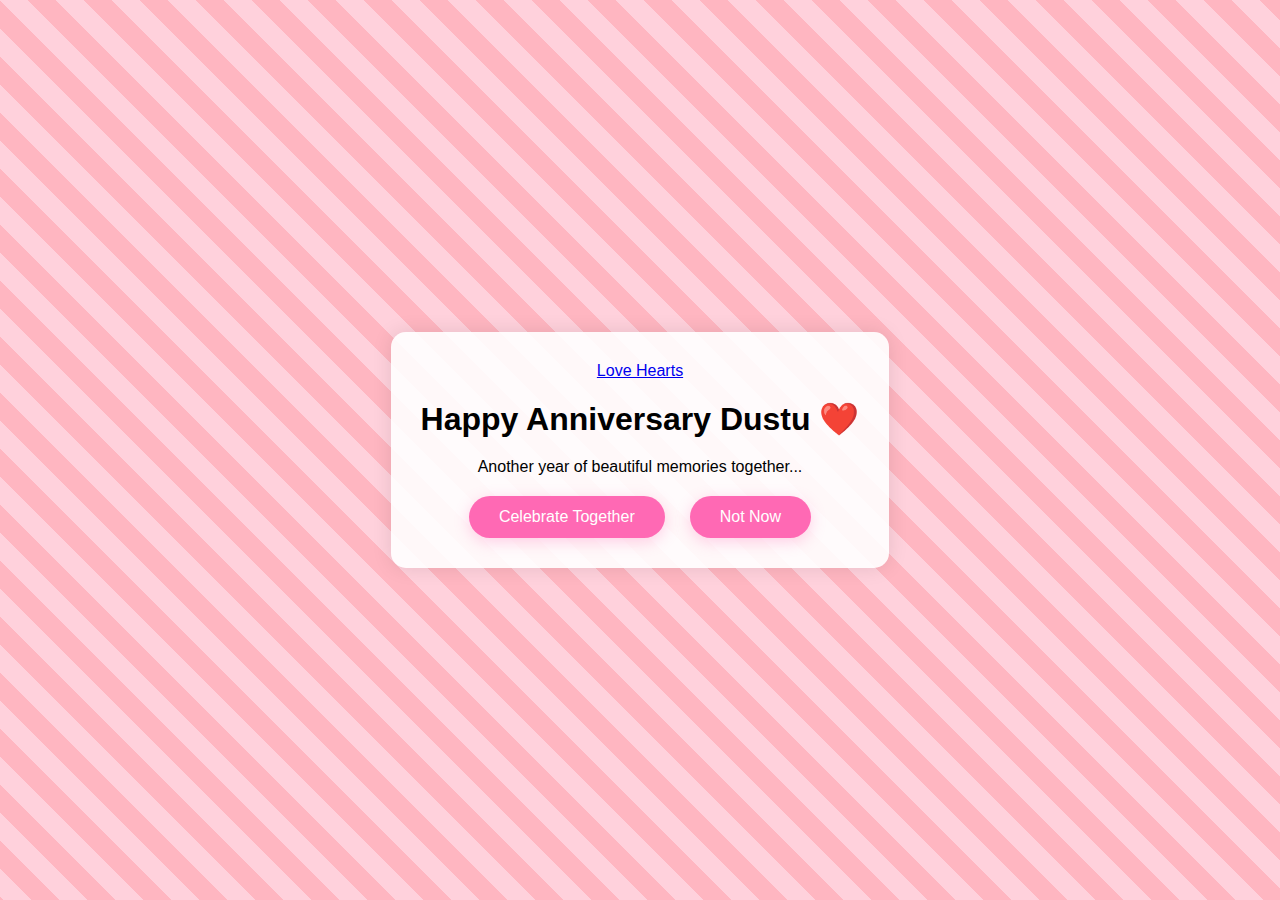
<file: index.html>
<!DOCTYPE html>
<html lang="en">
<head>
    <meta charset="UTF-8" />
    <meta name="viewport" content="width=device-width, initial-scale=1.0" />
    <title>Happy Anniversary</title>
    <link rel="stylesheet" href="./style.css" />
</head>
<body>
    <div class="container">
        <div class="tenor-gif-embed" data-postid="22885016">
            <a href="https://tenor.com/view/love-hearts-gif-22885016">Love Hearts</a>
        </div>
        <script async src="https://tenor.com/embed.js"></script>
        <h1>Happy Anniversary Dustu ❤️</h1>
        <p>Another year of beautiful memories together...</p>
        <div class="btn">
            <a href="yes.html">Celebrate Together</a>
            <a href="no1.html">Not Now</a>
        </div>
    </div>
</body>
</html>
</file>
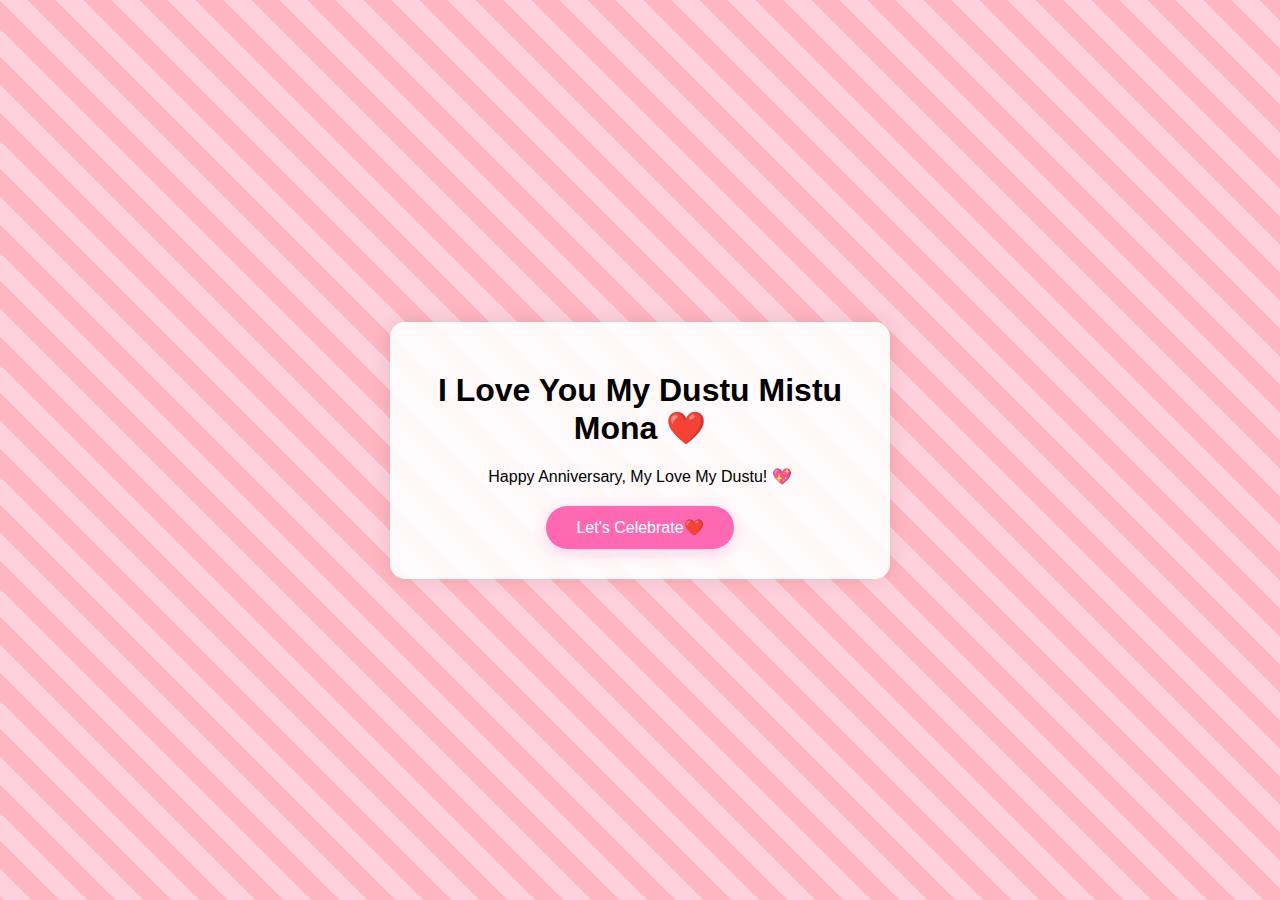
<file: final.html>
<!DOCTYPE html>
<html lang="en">
<head>
    <meta charset="UTF-8" />
    <meta name="viewport" content="width=device-width, initial-scale=1.0" />
    <title>Happy Anniversary</title>
    <link rel="stylesheet" href="./style.css" />
</head>
<body>
    <div class="container">
        <div class="tenor-gif-embed" data-postid="27865493"></div>
        <script async src="https://tenor.com/embed.js"></script>
        <h1>I Love You My Dustu Mistu Mona ❤️</h1>
        <p>Happy Anniversary, My Love My Dustu! 💖</p>
        <div class="btn">
            <a href="ILoveYou.html">Let's Celebrate❤️</a>
        </div>
    </div>
</body>
</html>
</file>
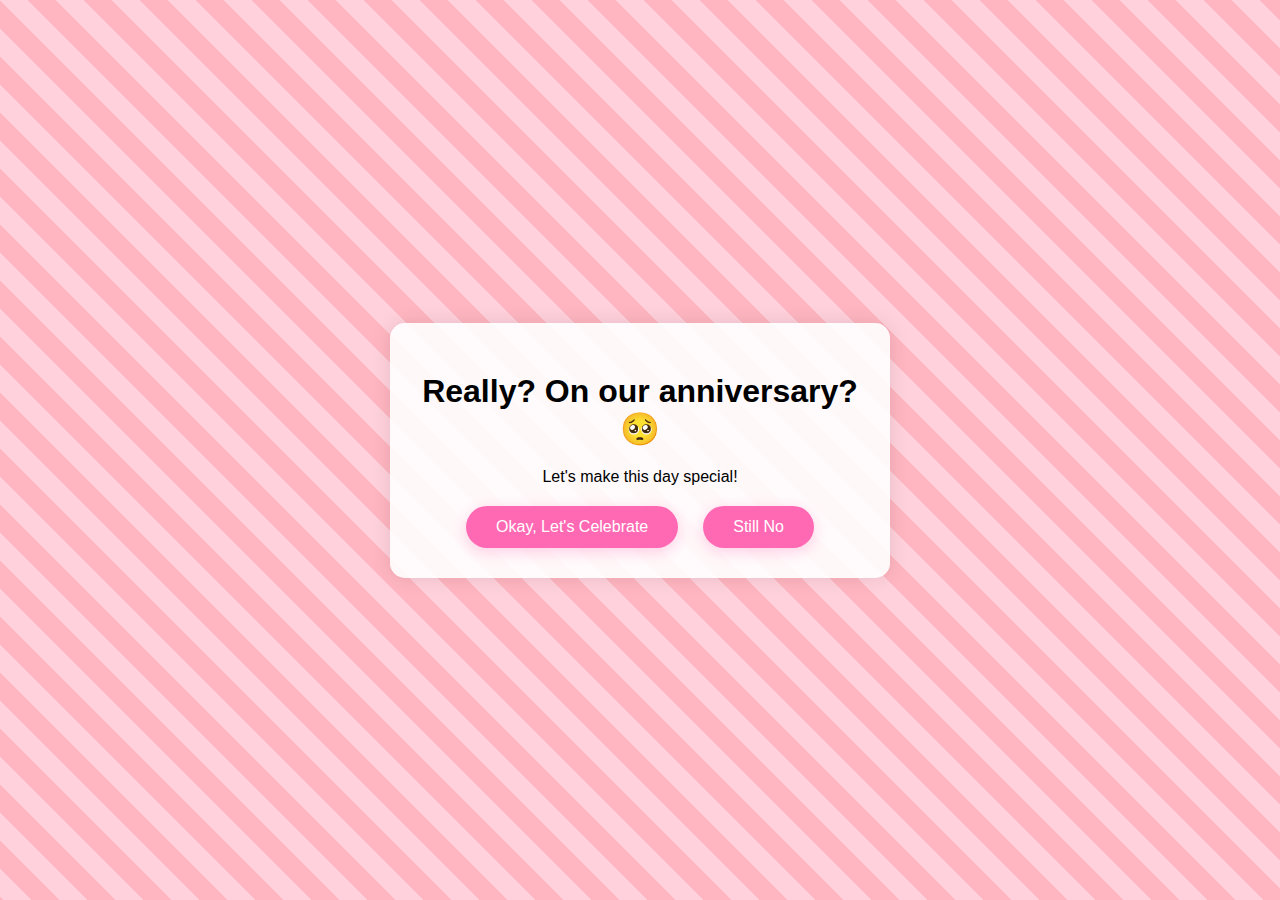
<file: no1.html>
<!DOCTYPE html>
<html lang="en">
<head>
    <meta charset="UTF-8" />
    <meta name="viewport" content="width=device-width, initial-scale=1.0" />
    <title>Happy Anniversary</title>
    <link rel="stylesheet" href="./style.css" />
</head>
<body>
    <div class="container">
        <div class="tenor-gif-embed" data-postid="22050818"></div>
        <script async src="https://tenor.com/embed.js"></script>
        <h1>Really? On our anniversary? 🥺</h1>
        <p>Let's make this day special!</p>
        <div class="btn">
            <a href="yes.html">Okay, Let's Celebrate</a>
            <a href="no2.html">Still No</a>
        </div>
    </div>
</body>
</html>
</file>
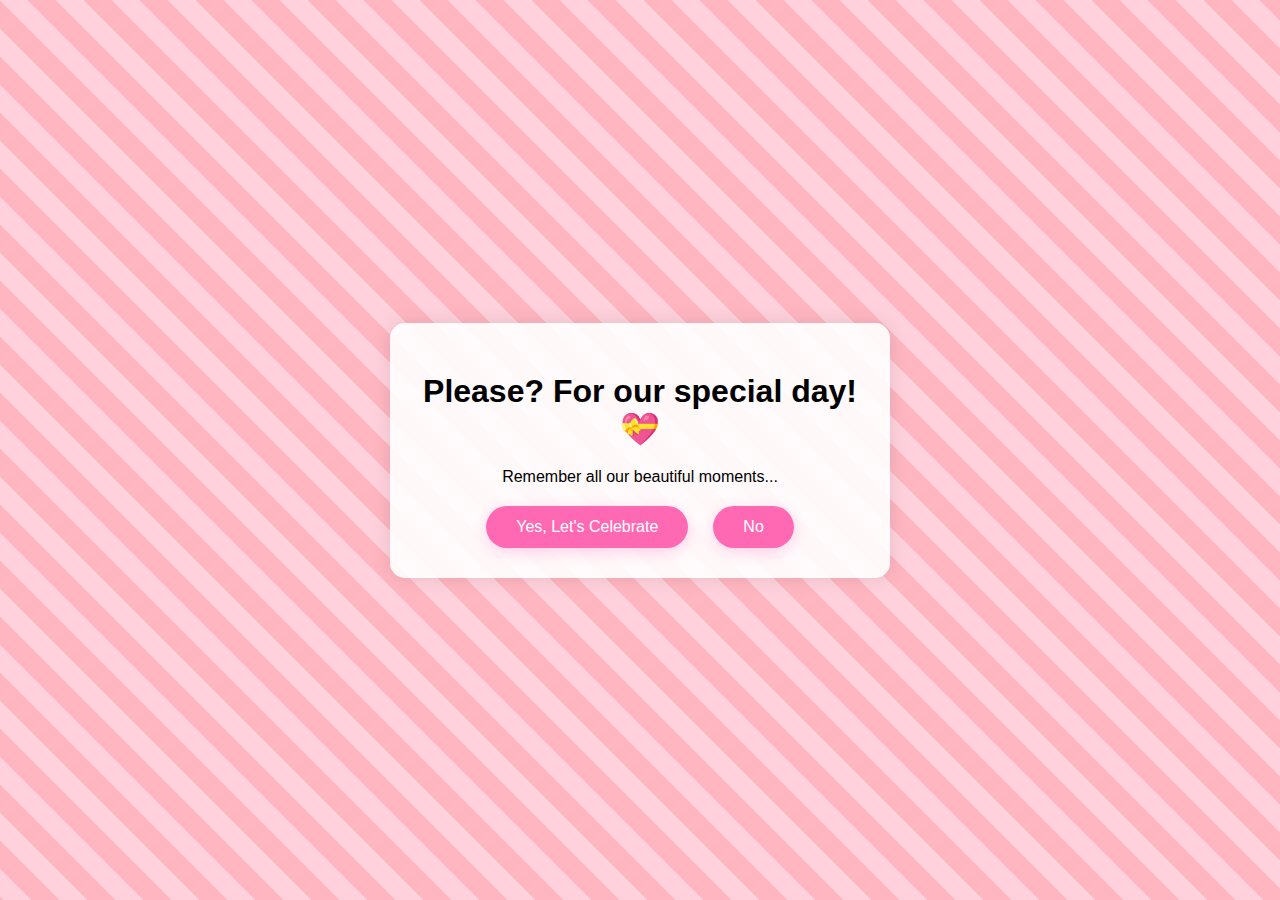
<file: no2.html>
<!DOCTYPE html>
<html lang="en">
<head>
    <meta charset="UTF-8" />
    <meta name="viewport" content="width=device-width, initial-scale=1.0" />
    <title>Happy Anniversary</title>
    <link rel="stylesheet" href="./style.css" />
</head>
<body>
    <div class="container">
        <div class="tenor-gif-embed" data-postid="15195810"></div>
        <script async src="https://tenor.com/embed.js"></script>
        <h1>Please? For our special day! 💝</h1>
        <p>Remember all our beautiful moments...</p>
        <div class="btn">
            <a href="yes.html">Yes, Let's Celebrate</a>
            <a href="no3.html">No</a>
        </div>
    </div>
</body>
</html>
</file>
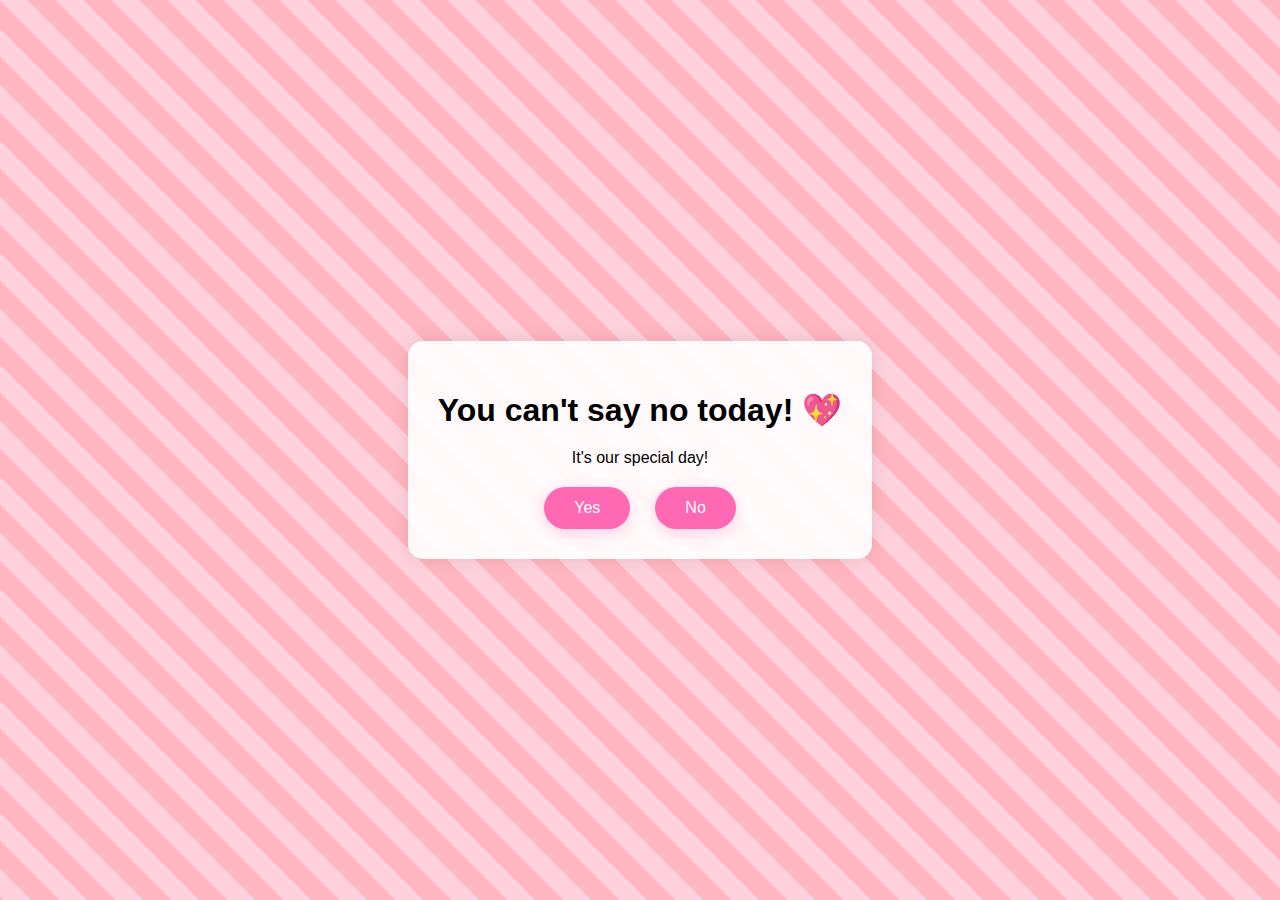
<file: no3.html>
<!DOCTYPE html>
<html lang="en">
<head>
    <meta charset="UTF-8" />
    <meta name="viewport" content="width=device-width, initial-scale=1.0" />
    <title>Happy Anniversary</title>
    <link rel="stylesheet" href="./style.css" />
</head>
<body>
    <div class="container">
        <div class="tenor-gif-embed" data-postid="15974530976611222074"></div>
        <script async src="https://tenor.com/embed.js"></script>
        <h1>You can't say no today! 💖</h1>
        <p>It's our special day!</p>
        <div class="btn">
            <a href="yes.html">Yes</a>
            <a href="#" id="move-random">No</a>
        </div>
    </div>
    <script src="./script.js"></script>
</body>
</html>
</file>
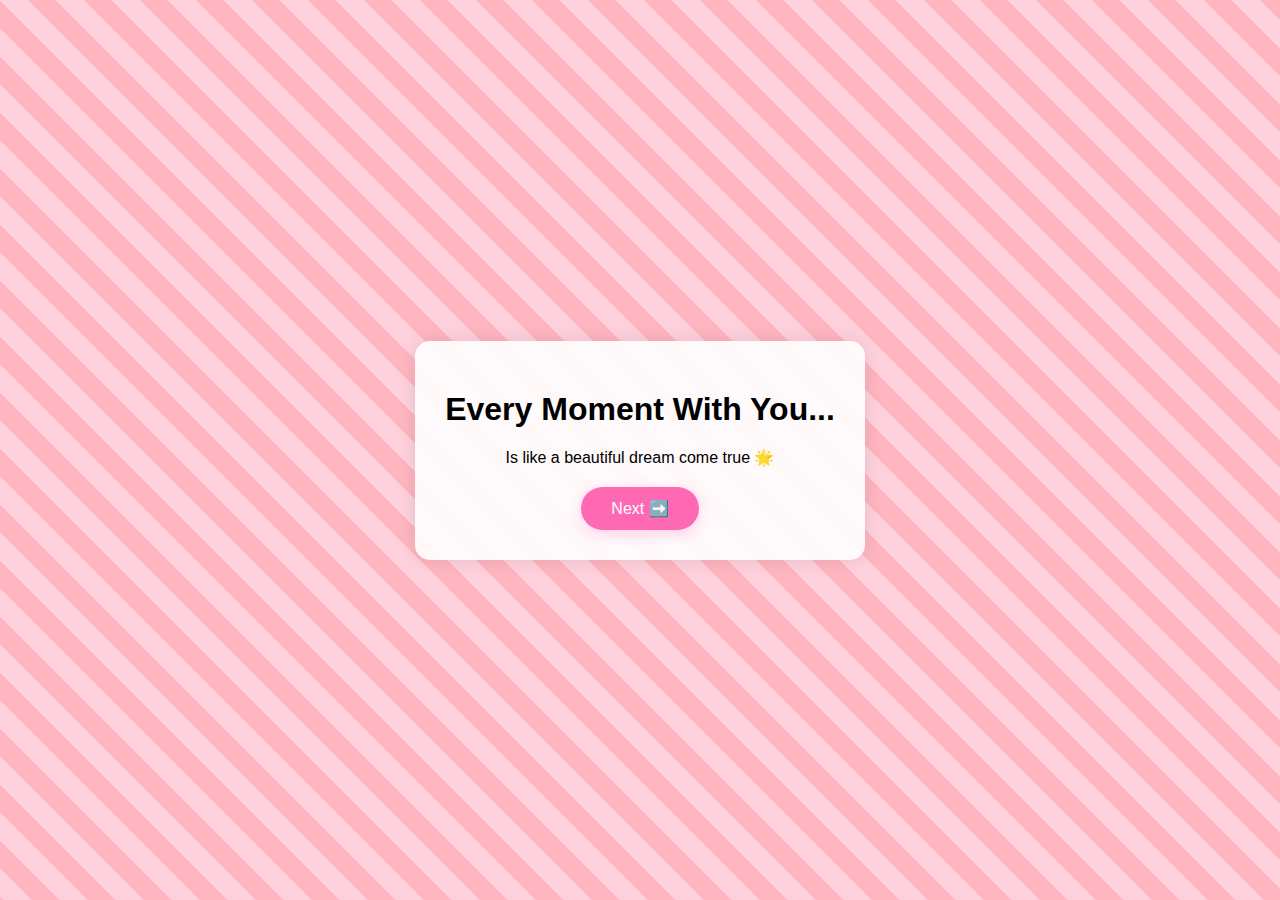
<file: wish1.html>
<!DOCTYPE html>
<html lang="en">
<head>
    <meta charset="UTF-8" />
    <meta name="viewport" content="width=device-width, initial-scale=1.0" />
    <title>Happy Anniversary</title>
    <link rel="stylesheet" href="./style.css" />
</head>
<body>
    <div class="container">
        <div class="tenor-gif-embed" data-postid="24353482"></div>
        <script async src="https://tenor.com/embed.js"></script>
        <h1>Every Moment With You...</h1>
        <p>Is like a beautiful dream come true 🌟</p>
        <div class="btn">
            <a href="wish2.html">Next ➡️</a>
        </div>
    </div>
</body>
</html>
</file>
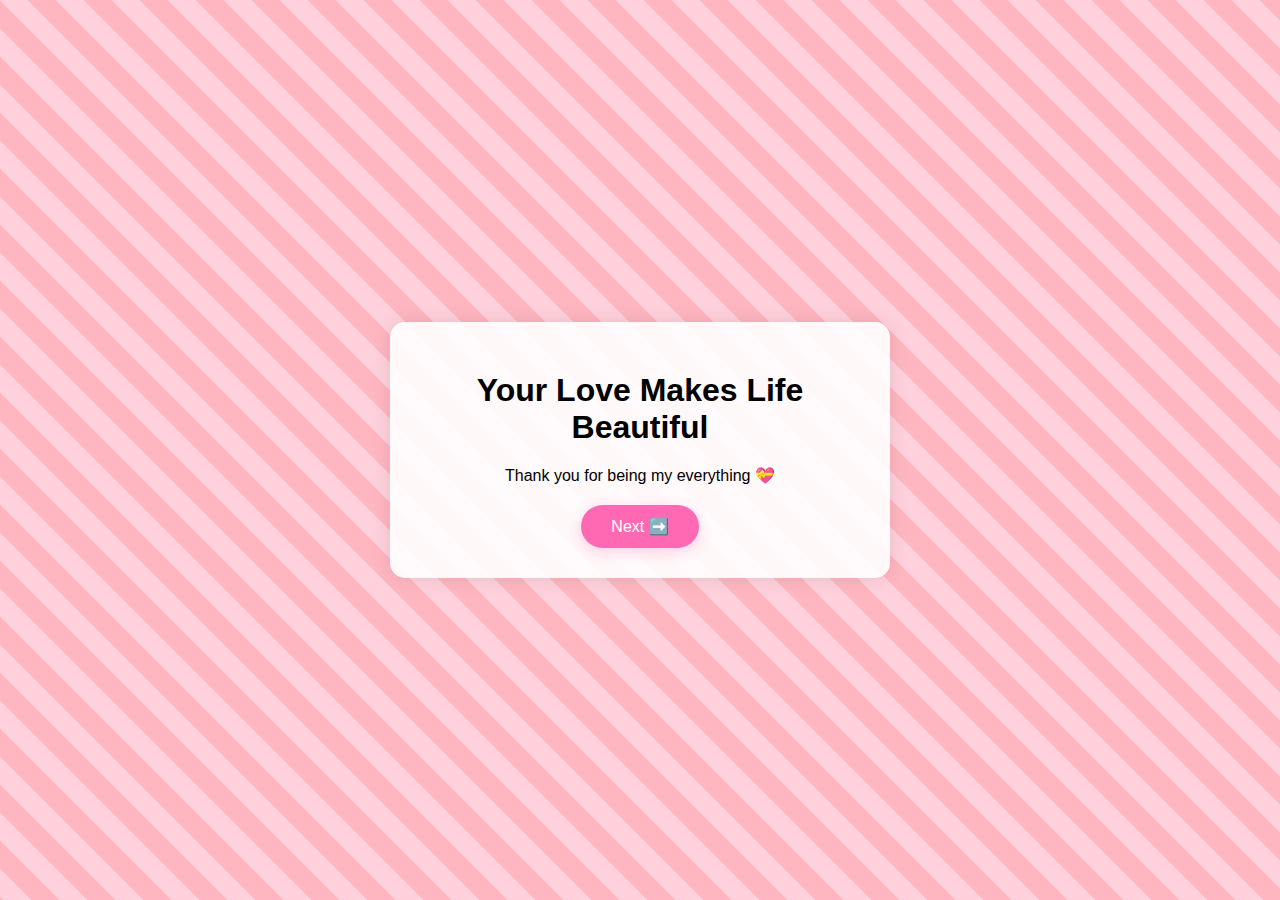
<file: wish2.html>
<!DOCTYPE html>
<html lang="en">
<head>
    <meta charset="UTF-8" />
    <meta name="viewport" content="width=device-width, initial-scale=1.0" />
    <title>Happy Anniversary</title>
    <link rel="stylesheet" href="./style.css" />
</head>
<body>
    <div class="container">
        <div class="tenor-gif-embed" data-postid="25543582"></div>
        <script async src="https://tenor.com/embed.js"></script>
        <h1>Your Love Makes Life Beautiful</h1>
        <p>Thank you for being my everything 💝</p>
        <div class="btn">
            <a href="wish3.html">Next ➡️</a>
        </div>
    </div>
</body>
</html>
</file>
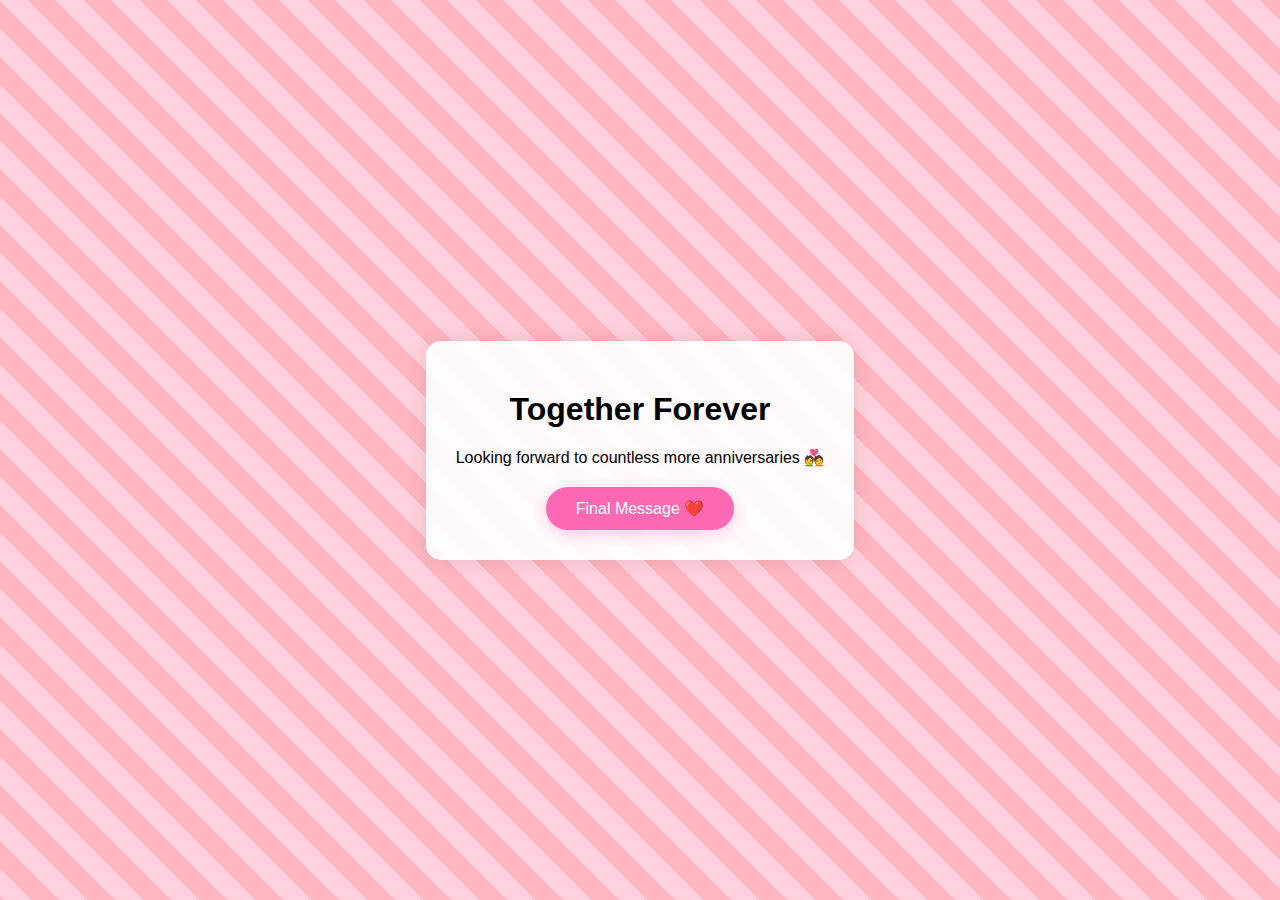
<file: wish3.html>
<!DOCTYPE html>
<html lang="en">
<head>
    <meta charset="UTF-8" />
    <meta name="viewport" content="width=device-width, initial-scale=1.0" />
    <title>Happy Anniversary</title>
    <link rel="stylesheet" href="./style.css" />
</head>
<body>
    <div class="container">
        <div class="tenor-gif-embed" data-postid="26754397"></div>
        <script async src="https://tenor.com/embed.js"></script>
        <h1>Together Forever</h1>
        <p>Looking forward to countless more anniversaries 💑</p>
        <div class="btn">
            <a href="final.html">Final Message ❤️</a>
        </div>
    </div>
</body>
</html>
</file>
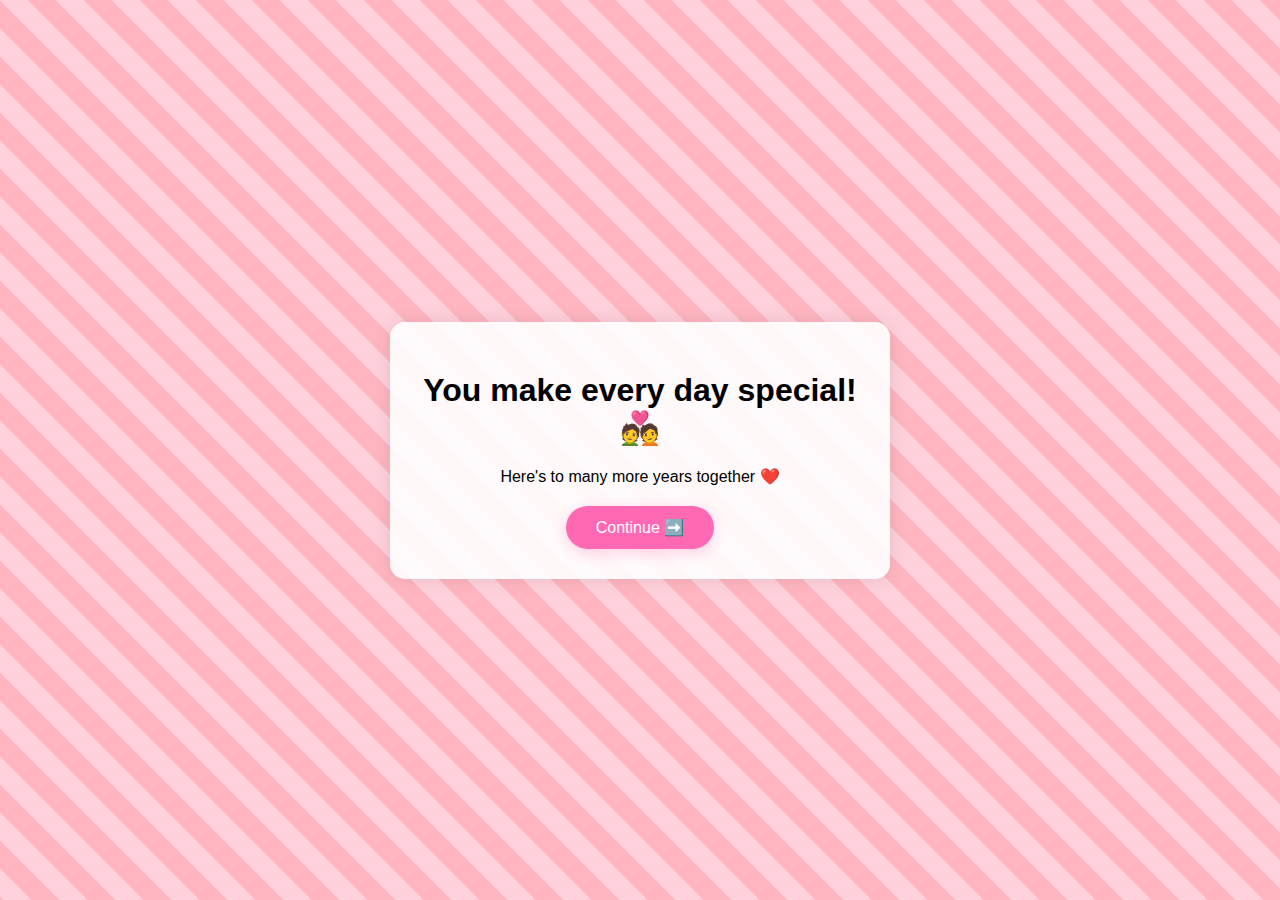
<file: yes.html>
<!DOCTYPE html>
<html lang="en">
<head>
    <meta charset="UTF-8" />
    <meta name="viewport" content="width=device-width, initial-scale=1.0" />
    <title>Happy Anniversary</title>
    <link rel="stylesheet" href="./style.css" />
</head>
<body>
    <div class="container">
        <div class="tenor-gif-embed" data-postid="253027946666209433"></div>
        <script async src="https://tenor.com/embed.js"></script>
        <h1>You make every day special! 💑</h1>
        <p>Here's to many more years together ❤️</p>
        <div class="btn">
            <a href="wish1.html">Continue ➡️</a>
        </div>
    </div>
</body>
</html>
</file>
<file: style.css>
* {
  margin: 0;
  padding: 0;
  box-sizing: border-box;
  font-family: sans-serif;
}

body {
  width: 100%;
  min-height: 100vh;
  display: flex;
  justify-content: center;
  align-items: center;
  background-color: #ffd1dc;
  background-image: linear-gradient(45deg, #ffd1dc 25%, #ffb6c1 25%, #ffb6c1 50%, #ffd1dc 50%, #ffd1dc 75%, #ffb6c1 75%, #ffb6c1);
  background-size: 56px 56px;
}

.container {
  display: flex;
  flex-direction: column;
  text-align: center;
  align-items: center;
  gap: 20px;
  max-width: 500px;
  margin: 20px;
  background: rgba(255, 255, 255, 0.9);
  padding: 30px;
  border-radius: 15px;
  box-shadow: 0 0 20px rgba(0,0,0,0.1);
}

.container .tenor-gif-embed {
  max-width: 200px;
}

.container .btn {
  display: flex;
  gap: 25px;
}

.btn a {
  text-decoration: none;
  color: #fff;
  background: #ff69b4;
  padding: 12px 30px;
  border-radius: 25px;
  box-shadow: 0 4px 15px rgba(255, 105, 180, 0.3);
  transition: all 0.3s ease;
}

.btn a:hover {
  transform: translateY(-2px);
  box-shadow: 0 6px 20px rgba(255, 105, 180, 0.4);
}
</file>
